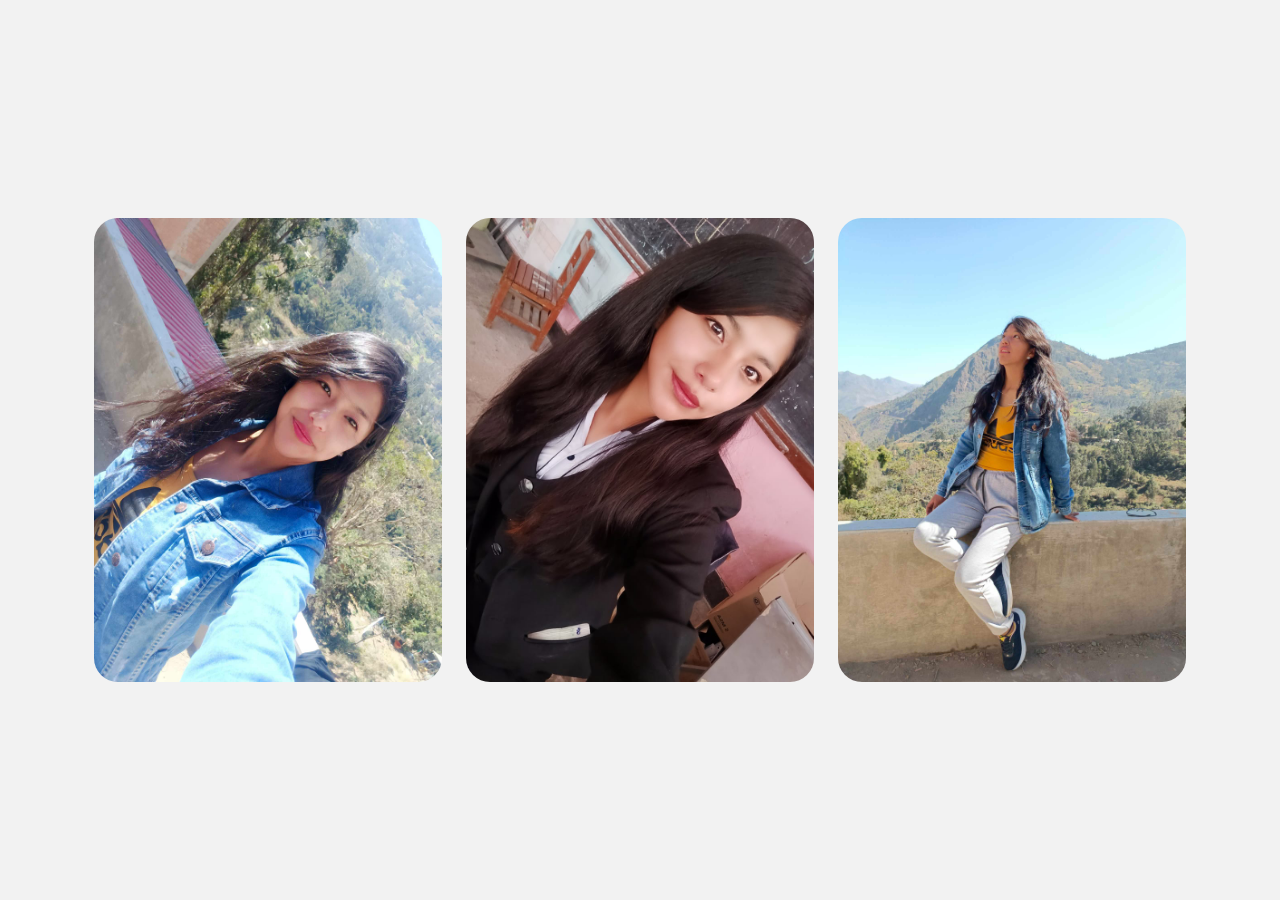
<file: index.html>
<!DOCTYPE html>
   <html lang="en">
   <head>
      <meta charset="UTF-8">
      <meta name="viewport" content="width=device-width, initial-scale=1.0">

      <!--=============== CSS ===============-->
      <link rel="stylesheet" href="assets/css/styles.css">

      <title>Landscape responsive card - Bedimcode</title>
   </head>
   <body>
      <div class="container">
         <div class="card__container">
            <article class="card__article">
               <img src="assets/img/am1.jpg" alt="image" class="card__img">

               <div class="card__data">
                  <span class="card__description">!WooW pero que hermosa señorita!</span>
                  <h2 class="card__title">Amor, dame chance por favor...</h2>
               </div>
            </article>

            <article class="card__article">
               <img src="assets/img/am3.jpg" alt="image" class="card__img">

               <div class="card__data">
                  <span class="card__description">!No puedo dejar de pensar en tus lindos ojitos :(!</span>
                  <h2 class="card__title">Te necesito en mi vida, no quiero nada mas...</h2>
               </div>
            </article>

            <article class="card__article">
               <img src="assets/img/am2.jpg" alt="image" class="card__img">

               <div class="card__data">
                  <span class="card__description">Hoy es tu cumpleaños, no quiero que me odies :( </span>
                  <h2 class="card__title">Te amo bonita, ya no quiero que estes asi conmigo. Trate de hacer un mensaje para ti...</h2>
                  <a href="FelizCumple2/index.html" class="card__button">Entra aqui, no es un virus te lo juro</a>
               </div>
            </article>
         </div>
      </div>
   </body>
</html>
</file>
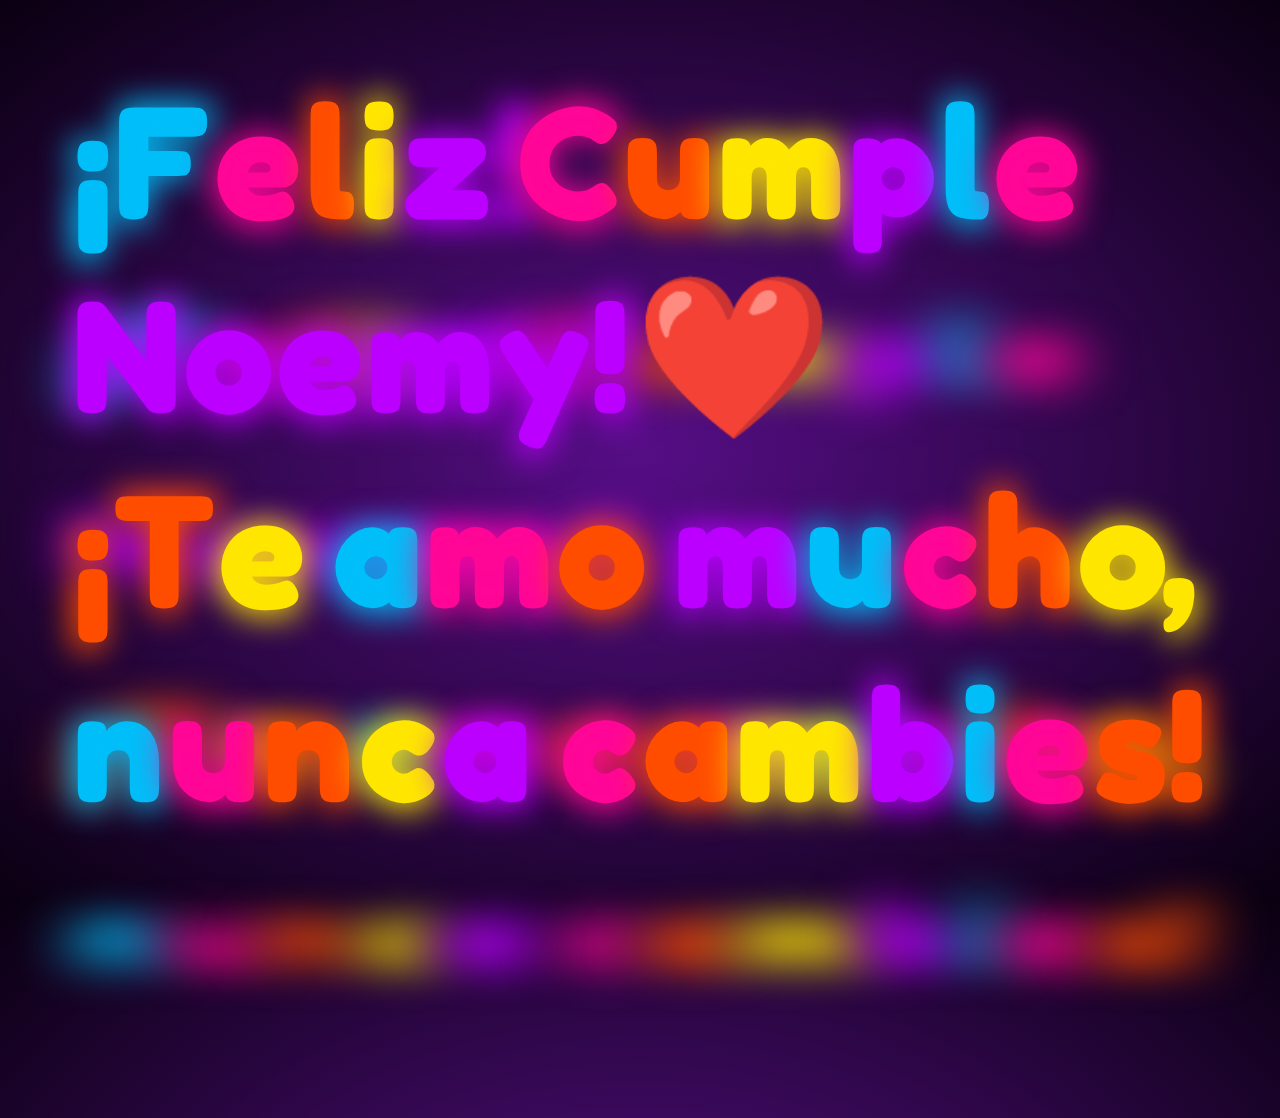
<file: FelizCumple2/index.html>
<!DOCTYPE html>
<html lang="en">
  <head>
    <meta charset="UTF-8" />
    <meta name="viewport" content="width=device-width, initial-scale=1.0" />
    <title>Text Animation</title>
    <link rel="stylesheet" href="style.css" />
  </head>
  <body>
    <div class="container">
      <span style="--l: '¡F';">¡F</span>
      <span style="--l: 'e';">e</span>
      <span style="--l: 'l';">l</span>
      <span style="--l: 'i';">i</span>
      <span style="--l: 'z!';">z</span>
      <span style="--l: ' '; display: inline-block; width: 20px;"></span>
      <span style="--l: 'C';">C</span>
      <span style="--l: 'u';">u</span>
      <span style="--l: 'm';">m</span>
      <span style="--l: 'p';">p</span>
      <span style="--l: 'l';">l</span>
      <span style="--l: 'e';">e</span>
      <br>
      <span style="--l: 'N';">N</span>
      <span style="--l: 'o';">o</span>
      <span style="--l: 'e';">e</span>
      <span style="--l: 'm';">m</span>
      <span style="--l: 'y!';">y!</span>
      <span style="--l: '';">❤️</span>
      <br>
      <span style="--l: '¡T';">¡T</span>
      <span style="--l: 'e';">e</span>
      <span style="--l: ' '; display: inline-block; width: 20px;"></span>
      <span style="--l: 'a';">a</span>
      <span style="--l: 'm';">m</span>
      <span style="--l: 'o';">o</span>
      <span style="--l: ' '; display: inline-block; width: 20px;"></span>
      <span style="--l: 'm';">m</span>
      <span style="--l: 'u';">u</span>
      <span style="--l: 'c';">c</span>
      <span style="--l: 'h';">h</span>
      <span style="--l: 'o,';">o,</span>
      <br>
      <span style="--l: 'n';">n</span>
      <span style="--l: 'u';">u</span>
      <span style="--l: 'n';">n</span>
      <span style="--l: 'c';">c</span>
      <span style="--l: 'a';">a</span>
      <span style="--l: ' '; display: inline-block; width: 20px;"></span>
      <span style="--l: 'c';">c</span>
      <span style="--l: 'a';">a</span>
      <span style="--l: 'm';">m</span>
      <span style="--l: 'b';">b</span>
      <span style="--l: 'i';">i</span>
      <span style="--l: 'e';">e</span>
      <span style="--l: 's!';">s!</span>
    </div>
  </body>
</html>
</file>
<file: assets/css/styles.css>
/*=============== GOOGLE FONTS ===============*/
@import url("https://fonts.googleapis.com/css2?family=Poppins:wght@400;500&display=swap");

/*=============== VARIABLES CSS ===============*/
:root {
  /*========== Colors ==========*/
  /*Color mode HSL(hue, saturation, lightness)*/
  --first-color: hsl(82, 60%, 28%);
  --title-color: hsl(0, 0%, 15%);
  --text-color: hsl(0, 0%, 35%);
  --body-color: hsl(0, 0%, 95%);
  --container-color: hsl(0, 0%, 100%);

  /*========== Font and typography ==========*/
  /*.5rem = 8px | 1rem = 16px ...*/
  --body-font: "Poppins", sans-serif;
  --h2-font-size: 1.25rem;
  --small-font-size: .813rem;
}

/*========== Responsive typography ==========*/
@media screen and (min-width: 1120px) {
  :root {
    --h2-font-size: 1.5rem;
    --small-font-size: .875rem;
  }
}

/*=============== BASE ===============*/
* {
  box-sizing: border-box;
  padding: 0;
  margin: 0;
}

body {
  font-family: var(--body-font);
  background-color: var(--body-color);
  color: var(--text-color);
}

img {
  display: block;
  max-width: 100%;
  height: auto;
}

/*=============== CARD ===============*/
.container {
  display: grid;
  place-items: center;
  margin-inline: 1.5rem;
  padding-block: 5rem;
}

.card__container {
  display: grid;
  row-gap: 3.5rem;
}

.card__article {
  position: relative;
  overflow: hidden;
}

.card__img {
  width: 328px;
  border-radius: 1.5rem;
}

.card__data {
  width: 280px;
  background-color: var(--container-color);
  padding: 1.5rem 2rem;
  box-shadow: 0 8px 24px hsla(0, 0%, 0%, .15);
  border-radius: 1rem;
  position: absolute;
  bottom: -9rem;
  left: 0;
  right: 0;
  margin-inline: auto;
  opacity: 0;
  transition: opacity 1s 1s;
}

.card__description {
  display: block;
  font-size: var(--small-font-size);
  margin-bottom: .25rem;
}

.card__title {
  font-size: var(--h2-font-size);
  font-weight: 500;
  color: var(--title-color);
  margin-bottom: .75rem;
}

.card__button {
  text-decoration: none;
  font-size: var(--small-font-size);
  font-weight: 500;
  color: var(--first-color);
}

.card__button:hover {
  text-decoration: underline;
}

/* Naming animations in hover */
.card__article:hover .card__data {
  animation: show-data 1s forwards;
  opacity: 1;
  transition: opacity .3s;
}

.card__article:hover {
  animation: remove-overflow 2s forwards;
}

.card__article:not(:hover) {
  animation: show-overflow 2s forwards;
}

.card__article:not(:hover) .card__data {
  animation: remove-data 1s forwards;
}

/* Card animation */
@keyframes show-data {
  50% {
    transform: translateY(-10rem);
  }
  100% {
    transform: translateY(-7rem);
  }
}

@keyframes remove-overflow {
  to {
    overflow: initial;
  }
}

@keyframes remove-data {
  0% {
    transform: translateY(-7rem);
  }
  50% {
    transform: translateY(-10rem);
  }
  100% {
    transform: translateY(.5rem);
  }
}

@keyframes show-overflow {
  0% {
    overflow: initial;
    pointer-events: none;
  }
  50% {
    overflow: hidden;
  }
}

/*=============== BREAKPOINTS ===============*/
/* For small devices */
@media screen and (max-width: 340px) {
  .container {
    margin-inline: 1rem;
  }

  .card__data {
    width: 250px;
    padding: 1rem;
  }
}

/* For medium devices */
@media screen and (min-width: 768px) {
  .card__container {
    grid-template-columns: repeat(2, 1fr);
    column-gap: 1.5rem;
  }
}

/* For large devices */
@media screen and (min-width: 1120px) {
  .container {
    height: 100vh;
  }

  .card__container {
    grid-template-columns: repeat(3, 1fr);
  }
  .card__img {
    width: 348px;
  }
  .card__data {
    width: 316px;
    padding-inline: 2.5rem;
  }
}
</file>
<file: FelizCumple2/style.css>
/* fuentes de google */
@import url("https://fonts.googleapis.com/css2?family=Fredoka+One&display=swap");
* {
  margin: 0;
  padding: 0;
}
body {
  min-height: 100vh;
  display: flex;
  justify-content: center;
  align-items: center;

  background: -webkit-radial-gradient(#560e86, #0a0011);
}
.container span {
  font-size: 120pt;
  font-weight: bold;
  position: relative;
  font-family: "Fredoka One";
  cursor: pointer;
  transition: all 300ms ease-in-out;
}
.container span::before {
  content: var(--l);
  position: absolute;
  transform: scale(1.1);
  filter: blur(15px);
}
.container span::after {
  content: var(--l);
  position: absolute;
  height: 200%;
  width: 300px;
  top: 80%;
  left: 0;
  filter: blur(30px);
  transform: rotateX(50deg);
}
.container span:hover {
  filter: contrast(250%);
}
.container span:nth-child(1) {
  color: #00bef8;
}
.container span:nth-child(2) {
  color: #ff0697;
}
.container span:nth-child(3) {
  color: #ff4d00;
}
.container span:nth-child(4) {
  color: #ffe600;
}
.container span:nth-child(5) {
  color: #bb00ff;
}
.container span:nth-child(6) {
  color: #00bef8;
}
.container span:nth-child(7) {
  color: #ff0697;
}
.container span:nth-child(8) {
  color: #ff4d00;
}
.container span:nth-child(9) {
  color: #ffe600;
}
.container span:nth-child(10) {
  color: #bb00ff;
}
.container span:nth-child(11) {
  color: #00bef8;
}
.container span:nth-child(12) {
  color: #ff0697;
}
.container span:nth-child(13) {
  color: #bb00ff;
}
.container span:nth-child(13) {
  color: #bb00ff;
}
.container span:nth-child(14) {
  color: #bb00ff;
}
.container span:nth-child(15) {
  color: #bb00ff;
}
.container span:nth-child(16) {
  color: #bb00ff;
}
.container span:nth-child(17) {
  color:  #bb00ff;
}
.container span:nth-child(18) {
  color:  #bb00ff;
}
.container span:nth-child(19) {
  color: #00bef8;
}
.container span:nth-child(20) {
  color: #ff0697;
}
.container span:nth-child(21) {
  color: #ff4d00;
}
.container span:nth-child(22) {
  color: #ffe600;
}
.container span:nth-child(23) {
  color: #bb00ff;
}
.container span:nth-child(24) {
  color: #00bef8;
}
.container span:nth-child(25) {
  color: #ff0697;
}
.container span:nth-child(26) {
  color: #ff4d00;
}
.container span:nth-child(27) {
  color: #ffe600;
}
.container span:nth-child(28) {
  color: #bb00ff;
}
.container span:nth-child(29) {
  color: #00bef8;
}
.container span:nth-child(30) {
  color: #ff0697;
}
.container span:nth-child(31) {
  color: #ff4d00;
}
.container span:nth-child(32) {
  color: #ffe600;
}
.container span:nth-child(33) {
  color: #bb00ff;
}
.container span:nth-child(34) {
  color: #00bef8;
}
.container span:nth-child(35) {
  color: #ff0697;
}
.container span:nth-child(36) {
  color: #ff4d00;
}
.container span:nth-child(37) {
  color: #ffe600;
}
.container span:nth-child(38) {
  color: #bb00ff;
}
.container span:nth-child(39) {
  color: #00bef8;
}
.container span:nth-child(40) {
  color: #ff0697;
}
.container span:nth-child(41) {
  color: #ff4d00;
}
.container span:nth-child(42) {
  color: #ffe600;
}
.container span:nth-child(43) {
  color: #bb00ff;
}
.container span:nth-child(44) {
  color: #00bef8;
}
.container span:nth-child(45) {
  color: #ff0697;
}
.container span:nth-child(46) {
  color: #ff4d00;
}
</file>
